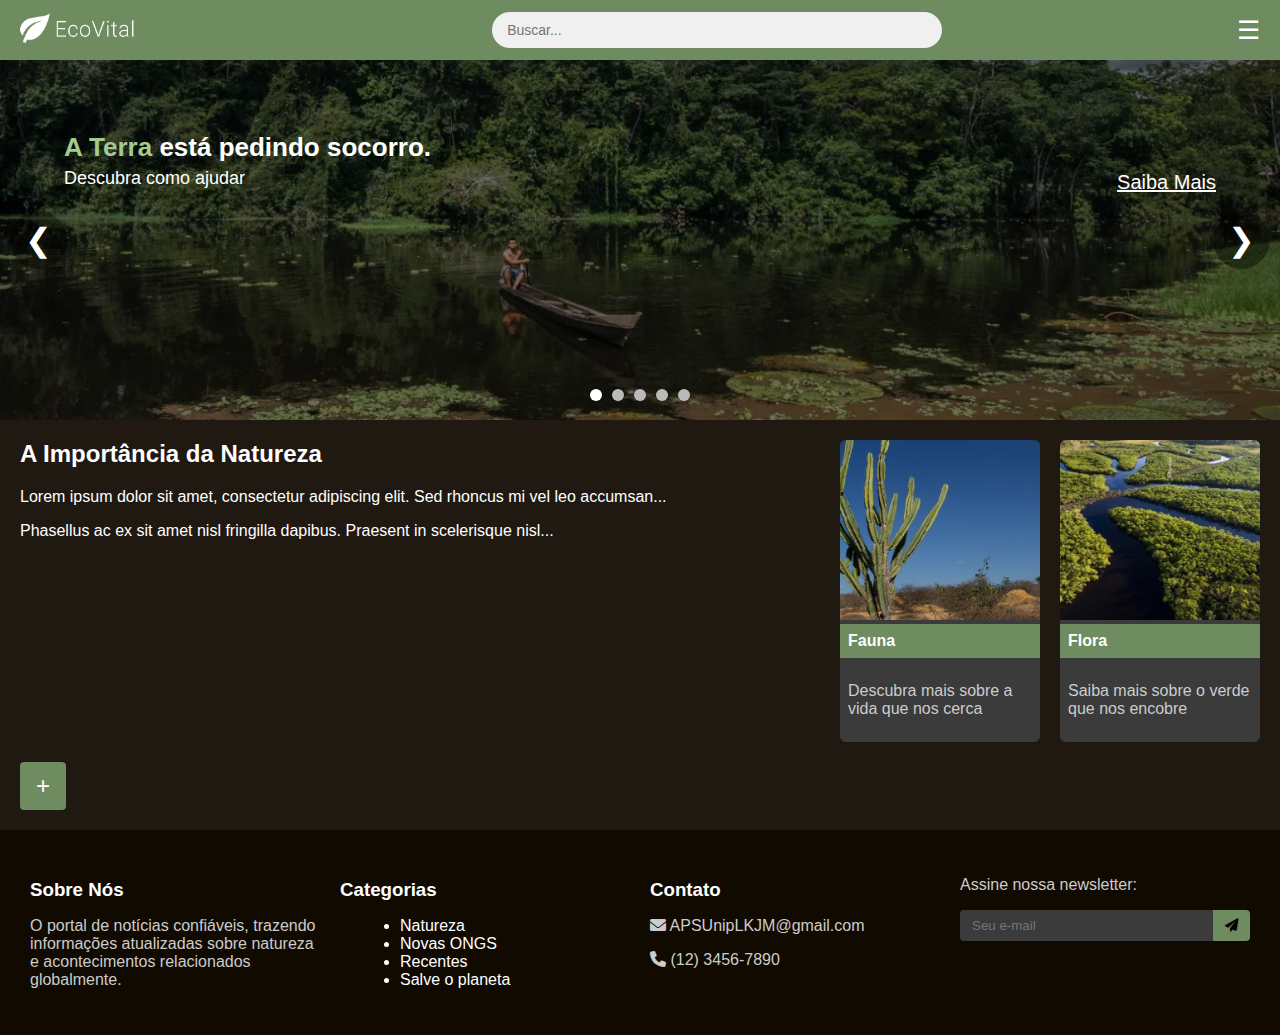
<file: RayAps/index.html>
<!DOCTYPE html>
<html lang="pt-br">
<head>
  <meta charset="UTF-8" />
  <meta name="viewport" content="width=device-width, initial-scale=1.0"/>
  <title>EcoVital</title>
  <link rel="stylesheet" href="style.css" />
  <link rel="stylesheet" href="https://cdnjs.cloudflare.com/ajax/libs/font-awesome/6.0.0-beta3/css/all.min.css">
</head>
<body>

  <header class="navbar">
    <div class="logo">
      <a href="index.html" id="index" ><img src="img/logo.png" alt="Logo" class="thumbnails" /></a>
    </div>

    
    <div class="search-container">
      <input type="text" placeholder="Buscar..." />
    </div>
    
    <div class="menu-toggle" id="menu-toggle">☰</div>
  </header>

  <nav class="side-menu" id="side-menu">
    <div class="close-btn" id="close-btn">×</div>
    <ul>
      <li><a href="index.html">Home</a></li>
      <li><a href="noticias.html">Notícias</a></li>
      <li><a href="ongs.html">ONGS parceiras</a></li>
  </ul>

  </nav>

  <section class="slideshow">
    <div class="slides" id="slides">
      <div class="slide">
        <img src="img/tengolengo.png" alt="Slide 1" />
        <div class="overlay">
          <h2><span class="verde">A Terra</span> está pedindo socorro.</h2>
          <p>Descubra como ajudar</p>
          <a href="#" class="saiba-mais">Saiba Mais</a>
        </div>
      </div>
      <div class="slide"><img src="img/desmata.png.jpg" alt="Slide 2" /></div>
      <div class="slide"><img src="img/queimadas.png" alt="Slide 3" /></div>
      <div class="slide"><img src="img/arvore.png" alt="Slide 4" /></div>
      <div class="slide"><img src="img/canoas.png" alt="Slide 5" /></div>
    </div>
    
    <div class="arrow left" onclick="moveSlide(-1)">&#10094;</div>
    <div class="arrow right" onclick="moveSlide(1)">&#10095;</div>
  
    <div class="carousel-dots" id="carousel-dots"></div>
  </section>

  <section class="conteudo">
    <div class="texto">
      <h2>A Importância da Natureza</h2>
      <p>Lorem ipsum dolor sit amet, consectetur adipiscing elit. Sed rhoncus mi vel leo accumsan...</p>
      <p>Phasellus ac ex sit amet nisl fringilla dapibus. Praesent in scelerisque nisl...</p>
    </div>

    <div class="card">
      <img src="img/img4.png" alt="Fauna" />
      <div class="card-title">Fauna</div>
      <p>Descubra mais sobre a vida que nos cerca</p>
    </div>

    <div class="card">
      <img src="img/img5.png" alt="Flora" />
      <div class="card-title">Flora</div>
      <p>Saiba mais sobre o verde que nos encobre</p>
    </div>

    <button class="mais-btn">+</button>
  </section>

  <footer>
    <div class="footer-col">
        <h3>Sobre Nós</h3>
        <p>O portal de notícias confiáveis, trazendo informações atualizadas sobre natureza e acontecimentos relacionados globalmente.</p>
    </div>
    
    <div class="footer-col">
        <h3>Categorias</h3>
        <ul>
            <li><a href="#">Natureza</a></li>
            <li><a href="#">Novas ONGS</a></li>
            <li><a href="#">Recentes</a></li>
            <li><a href="#">Salve o planeta</a></li>
        </ul>
    </div>
    
    <div class="footer-col">
        <h3>Contato</h3>
        <p><i class="fas fa-envelope"></i> APSUnipLKJM@gmail.com</p>
        <p><i class="fas fa-phone"></i> (12) 3456-7890</p>
    </div>
    
    <div class="footer-col">
        <p class="newsletter">Assine nossa newsletter:</p>
        <div class="input-newsletter">
            <input type="email" placeholder="Seu e-mail">
            <button><i class="fas fa-paper-plane"></i></button>
        </div>
    </div>
</footer>

  <script src="script.js"></script>
</body>
</html>
</file>
<file: RayAps/style.css>
body {
  margin: 0;
  font-family: 'Roboto', sans-serif;
  background: #201912;
  color: white;
}

header {
  display: flex;
  align-items: center;
  justify-content: space-between;
  background-color: #6e8c5f;
  padding: 10px 20px;
}

.logo {
  display: flex;
  align-items: center;
}

.logo img {
  height: 24px;
  margin-right: 8px;
}

.logo span {
  color: white;
  font-weight: 500;
  font-size: 20px;
}

.search-box {
  flex-grow: 1;
  display: flex;
  justify-content: center;
}

.search-box input {
  width: 100%;
  max-width: 300px;
  padding: 6px 12px;
  border-radius: 8px;
  border: none;
}

.menu-toggle {
  font-size: 24px;
  color: white;
  cursor: pointer;
}

/* Menu lateral */
.side-menu {
  position: fixed;
  top: 0;
  right: -260px;
  width: 260px;
  height: 100%;
  background-color: #3c5533;
  transition: right 0.3s ease;
  padding-top: 60px;
  z-index: 1000;
}

.side-menu.open {
  right: 0;
}

.side-menu .close-btn {
  position: absolute;
  top: 20px;
  right: 20px;
  font-size: 30px;
  color: white;
  cursor: pointer;
}

.side-menu ul {
  list-style: none;
  padding: 0;
}

.side-menu li {
  padding: 20px;
  color: white;
  font-family: 'Caveat', cursive;
  font-size: 22px;
}

/* Slideshow */
.slideshow {
  position: relative;
  height: 360px;
  overflow: hidden;
}

.slides {
  display: flex;
  transition: transform 2s ease;
  height: 100%;
}

.slide {
  min-width: 100%;
  position: relative;
}

.slide img {
  width: 100%;
  height: 100%;
  object-fit: cover;
  filter: brightness(0.5);
}

.overlay {
  position: absolute;
  top: 20%;
  left: 5%;
  right: 5%;
  color: white;
}

.overlay h2 {
  font-size: 26px;
  margin: 0;
}

.overlay .verde {
  color: #a2cb8d;
}

.overlay p {
  font-size: 18px;
  margin: 5px 0;
}

.saiba-mais {
  position: absolute;
  right: 0;
  bottom: 0;
  font-size: 20px;
  color: white;
  text-decoration: underline;
}

/* Dots */
.carousel-dots {
  position: absolute;
  bottom: 15px;
  width: 100%;
  text-align: center;
}

.carousel-dots span {
  display: inline-block;
  width: 12px;
  height: 12px;
  margin: 0 5px;
  background: #bbb;
  border-radius: 50%;
  cursor: pointer;
}

.carousel-dots .active {
  background: #fff;
}

/* Conteúdo */
.conteudo {
  background-color: #201912;
  padding: 20px;
  display: flex;
  flex-wrap: wrap;
  justify-content: space-between;
  gap: 20px;
}

.texto {
  flex: 1 1 60%;
  min-width: 300px;
}

.texto h2 {
  margin-top: 0;
}

.card {
  background-color: #3b3b3b;
  border-radius: 6px;
  overflow: hidden;
  width: 200px;
}

.card img {
  width: 100%;
  height: 180px;
  object-fit: cover;
}

.card-title {
  background: #6e8c5f;
  padding: 8px;
  color: white;
  font-weight: bold;
}

.card p {
  padding: 8px;
  color: #ccc;
}

.mais-btn {
  background: #6e8c5f;
  color: white;
  font-size: 24px;
  padding: 10px 16px;
  border: none;
  border-radius: 4px;
  cursor: pointer;
  align-self: flex-start;
}

/* Rodapé */
footer {
  background: #110a01;
  display: flex;
  justify-content: space-between;
  padding: 20px;
  flex-wrap: wrap;
}

.footer-col {
  flex: 1;
  min-width: 200px;
  margin: 10px;
}

.footer-col h3 {
  margin-bottom: 10px;
}

.footer-col ul {
  list-style: disc;
  margin-left: 20px;
}

.footer-col p {
  color: #ccc;
}

.arrow {
  position: absolute;
  top: 50%;
  transform: translateY(-50%);
  font-size: 32px;
  background: rgba(0, 0, 0, 0.4);
  color: white;
  padding: 10px 15px;
  cursor: pointer;
  border-radius: 50%;
  z-index: 10;
  user-select: none;
}

.arrow.left {
  left: 10px;
}

.arrow.right {
  right: 10px;
}

.navbar {
  display: flex;
  justify-content: space-between;
  align-items: center;
  background-color: #6e8c5f;
  padding: 12px 20px;
  position: relative;
}

.logo {
  display: flex;
  align-items: center;
  gap: 8px;
  color: white;
  font-size: 20px;
  font-weight: bold;
}

.logo img {
  height: 30px;
}

.search-container {
  position: relative;
  flex: 1;
  max-width: 400px;
  margin: 0 20px;
}

.search-container input {
  width: 100%;
  padding: 10px 35px 10px 15px;
  border: none;
  border-radius: 20px;
  font-size: 14px;
  background-color: #f0f0f0;
  outline: none;
}

.search-container .lupa {
  position: absolute;
  right: 12px;
  top: 50%;
  transform: translateY(-50%);
  font-size: 18px;
  color: #555;
  pointer-events: none;
}

.menu-toggle {
  font-size: 26px;
  cursor: pointer;
  color: white;
}
/* Estilos para a página de notícias em cards */
.noticias-container {
  padding: 20px 0;
}

.titulo-pagina {
  color: #a2cb8d;
  margin-bottom: 25px;
  font-size: 28px;
  display: flex;
  align-items: center;
  gap: 10px;
}

.filtros {
  display: flex;
  gap: 10px;
  margin-bottom: 25px;
  flex-wrap: wrap;
}

.filtro-btn {
  padding: 8px 16px;
  background: #3b3b3b;
  color: #ccc;
  border: none;
  border-radius: 20px;
  cursor: pointer;
  transition: all 0.3s;
  font-size: 14px;
}

.filtro-btn.active, .filtro-btn:hover {
  background: #6e8c5f;
  color: white;
}

.grid-noticias {
  display: grid;
  grid-template-columns: repeat(auto-fill, minmax(300px, 1fr));
  gap: 25px;
  margin-bottom: 40px;
}

.noticia-card {
  background: #3b3b3b;
  border-radius: 8px;
  overflow: hidden;
  transition: transform 0.3s, box-shadow 0.3s;
  display: flex;
  flex-direction: column;
}

.noticia-card:hover {
  transform: translateY(-5px);
  box-shadow: 0 10px 20px rgba(0,0,0,0.2);
}

.noticia-card.destaque {
  grid-column: 1 / -1;
  display: grid;
  grid-template-columns: 1fr 1fr;
}

.card-imagem {
  position: relative;
  overflow: hidden;
  height: 200px;
}

.noticia-card.destaque .card-imagem {
  height: auto;
}

.card-imagem img {
  width: 100%;
  height: 100%;
  object-fit: cover;
  transition: transform 0.5s;
  filter: brightness(0.8);
}

.noticia-card:hover .card-imagem img {
  transform: scale(1.05);
}

.categoria {
  position: absolute;
  top: 15px;
  left: 15px;
  background: #6e8c5f;
  color: white;
  padding: 5px 10px;
  border-radius: 4px;
  font-size: 12px;
  font-weight: bold;
  text-transform: uppercase;
}

.card-conteudo {
  padding: 20px;
  flex: 1;
  display: flex;
  flex-direction: column;
}

.noticia-card h2 {
  color: #a2cb8d;
  margin: 0 0 15px 0;
  font-size: 18px;
  line-height: 1.4;
}

.noticia-card.destaque h2 {
  font-size: 24px;
}

.card-resumo {
  color: #ccc;
  margin: 0 0 15px 0;
  flex: 1;
  font-size: 14px;
  line-height: 1.5;
}

.card-metadados {
  display: flex;
  gap: 15px;
  margin-bottom: 15px;
  font-size: 12px;
  color: #999;
}

.card-metadados i {
  margin-right: 5px;
}

.btn-leia-mais {
  display: inline-flex;
  align-items: center;
  gap: 5px;
  background: #6e8c5f;
  color: white;
  padding: 8px 15px;
  text-decoration: none;
  border-radius: 4px;
  font-size: 14px;
  transition: background 0.3s;
  align-self: flex-start;
}

.btn-leia-mais:hover {
  background: #5a724c;
}

.paginacao {
  display: flex;
  justify-content: center;
  gap: 10px;
  margin-top: 30px;
}

.pagina-btn {
  width: 40px;
  height: 40px;
  border: none;
  border-radius: 4px;
  background: #3b3b3b;
  color: #ccc;
  cursor: pointer;
  transition: all 0.3s;
}

.pagina-btn.active, .pagina-btn:hover {
  background: #6e8c5f;
  color: white;
}

/* Newsletter no footer */
.input-newsletter {
  display: flex;
  margin-top: 10px;
}

.input-newsletter input {
  flex: 1;
  padding: 8px 12px;
  border: none;
  border-radius: 4px 0 0 4px;
  background: #3b3b3b;
  color: white;
}

.input-newsletter button {
  padding: 0 12px;
  background: #6e8c5f;
  color: white;
  border: none;
  border-radius: 0 4px 4px 0;
  cursor: pointer;
}

/* Responsividade */
@media (max-width: 768px) {
  .noticia-card.destaque {
      grid-template-columns: 1fr;
  }
  
  .grid-noticias {
      grid-template-columns: repeat(auto-fill, minmax(250px, 1fr));
  }
  
  .filtros {
      justify-content: center;
  }
}

@media (max-width: 480px) {
  .grid-noticias {
      grid-template-columns: 1fr;
  }
  
  .noticia-card h2 {
      font-size: 16px;
  }
  
  .card-resumo {
      font-size: 13px;
  }
}
/* Estilos globais para links */
a {
  color: white !important;
  text-decoration: none;
  transition: color 0.3s ease, opacity 0.3s ease;
}

a:hover {
  color: white !important;
  opacity: 0.8;
  text-decoration: underline;
}

a:visited {
  color: white !important;
}

a:active {
  color: white !important;
}

/* Links específicos que devem manter o estilo original */
.btn-leia-mais, 
.filtro-btn, 
.pagina-btn, 
.input-newsletter button {
  color: initial !important;
}

.btn-leia-mais:hover, 
.filtro-btn:hover, 
.pagina-btn:hover, 
.input-newsletter button:hover {
  color: white !important;
  opacity: 1;
}

/* Links no menu lateral */
.side-menu a {
  color: white !important;
  text-decoration: none;
}

.side-menu a:hover {
  color: #a2cb8d !important;
  text-decoration: none;
}

/* Links no footer */
.footer-col a {
  color: #ccc !important;
}

.footer-col a:hover {
  color: white !important;
  text-decoration: underline;
}
/* Ajustes para os filtros */
.filtro-btn {
  color: #ccc !important;
  text-decoration: none !important;
}

.filtro-btn.active, .filtro-btn:hover {
  color: white !important;
}

/* Ajustes para a paginação */
.pagina-btn {
  color: #ccc !important;
  text-decoration: none !important;
}

.pagina-btn.active, .pagina-btn:hover {
  color: white !important;
}
/* Garante que os links permaneçam brancos */
body a,
body a:link,
body a:visited,
body a:hover,
body a:active,
body a:focus {
    color: white !important;
}
/* Estilos para a página de ONGs */
.ongs-container {
  padding: 30px 0;
}

.titulo-centralizado {
  text-align: center;
  margin-bottom: 15px;
  position: relative;
  padding-bottom: 10px;
}

.titulo-centralizado::after {
  content: '';
  display: block;
  width: 100px;
  height: 3px;
  background: #a2cb8d;
  margin: 10px auto 0;
}

.subtitulo-centralizado {
  text-align: center;
  color: #ccc;
  font-size: 16px;
  max-width: 600px;
  margin: 0 auto 30px;
}
.grid-ongs {
  display: grid;
  grid-template-columns: repeat(auto-fill, minmax(300px, 1fr));
  gap: 25px;
  margin-top: 20px;
}

.ong-card {
  background: #3b3b3b;
  border-radius: 8px;
  overflow: hidden;
  transition: transform 0.3s, box-shadow 0.3s;
  display: flex;
  flex-direction: column;
  border: 1px solid #6e8c5f;
}

.ong-card:hover {
  transform: translateY(-5px);
  box-shadow: 0 10px 20px rgba(0,0,0,0.3);
}

.ong-imagem {
  height: 180px;
  display: flex;
  align-items: center;
  justify-content: center;
  padding: 20px;
  background: #2a2a2a;
}

.ong-imagem img {
  max-height: 100%;
  max-width: 100%;
  object-fit: contain;
}

.ong-conteudo {
  padding: 20px;
  flex: 1;
  display: flex;
  flex-direction: column;
}

.ong-card h2 {
  color: #a2cb8d;
  margin: 0 0 15px 0;
  font-size: 20px;
}

.ong-descricao {
  color: #ccc;
  margin: 0 0 15px 0;
  flex: 1;
  font-size: 14px;
  line-height: 1.5;
}

.ong-local {
  display: flex;
  align-items: center;
  gap: 8px;
  color: #999;
  font-size: 13px;
  margin-bottom: 20px;
}

.btn-visitar-site {
  display: inline-flex;
  align-items: center;
  gap: 8px;
  background: #6e8c5f;
  color: white;
  padding: 10px 15px;
  text-decoration: none;
  border-radius: 4px;
  font-size: 14px;
  transition: background 0.3s;
  text-align: center;
  justify-content: center;
}

.btn-visitar-site:hover {
  background: #5a724c;
}

.btn-contato {
  display: inline-block;
  background: #6e8c5f;
  color: white;
  padding: 8px 15px;
  border-radius: 4px;
  text-decoration: none;
  margin-top: 10px;
}

/* Responsividade */
@media (max-width: 768px) {
  .grid-ongs {
      grid-template-columns: repeat(auto-fill, minmax(250px, 1fr));
  }
}

@media (max-width: 480px) {
  .ong-card h2 {
      font-size: 18px;
  }
  
  .ong-descricao {
      font-size: 13px;
  }
}
</file>
